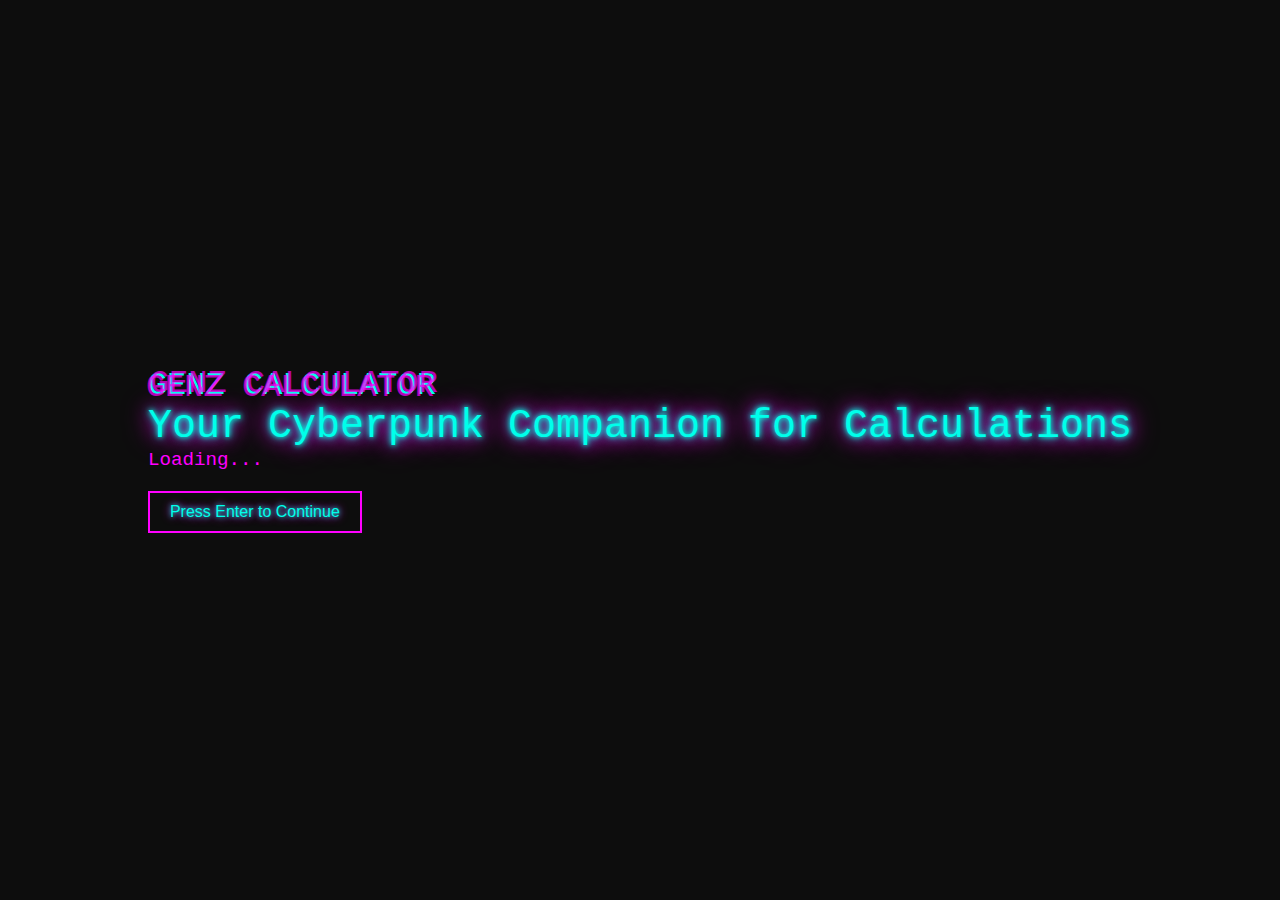
<file: index.html>
<!DOCTYPE html>
<html lang="en">
<head>
    <meta charset="UTF-8">
    <meta name="viewport" content="width=device-width, initial-scale=1.0">
    <title>GenZ Calculator</title>
    <style>
        
        * {
            margin: 0;
            padding: 0;
            box-sizing: border-box;
        }
        body {
            display: flex;
            align-items: center;
            justify-content: center;
            height: 100vh;
            background-color: #0d0d0d;
            color: #00ffea;
            font-family: 'Courier New', Courier, monospace;
            overflow: hidden;
        }

        
        .title {
            font-size: 2.5em;
            color: #00ffea;
            text-shadow: 0 0 5px #00ffea, 0 0 10px #00ffea, 0 0 20px #ff00ff, 0 0 30px #ff00ff;
            animation: glow 1.5s infinite alternate;
        }

        
        .loading-dots {
            color: #ff00ff;
            font-size: 1.2em;
            animation: blink 1s infinite;
        }

        
        .glitch {
            position: relative;
            color: #00ffea;
            font-size: 2em;
            animation: glitch 1s infinite alternate-reverse;
        }
        .glitch::before, .glitch::after {
            content: 'GENZ CALCULATOR';
            position: absolute;
            left: 0;
            animation: glitch-lines 1s infinite;
            color: #ff00ff;
            opacity: 0.7;
        }
        .glitch::before {
            top: -2px;
            left: 2px;
        }
        .glitch::after {
            top: 2px;
            left: -2px;
        }

        
        .enter-button {
            margin-top: 20px;
            padding: 10px 20px;
            background-color: #0d0d0d;
            border: 2px solid #ff00ff;
            color: #00ffea;
            font-size: 1em;
            cursor: pointer;
            transition: all 0.3s ease;
            text-shadow: 0 0 5px #00ffea, 0 0 10px #ff00ff;
        }
        .enter-button:hover {
            background-color: #ff00ff;
            color: #0d0d0d;
        }

        
        @keyframes glow {
            from {
                text-shadow: 0 0 5px #ff00ff, 0 0 10px #ff00ff, 0 0 20px #ff00ff, 0 0 30px #ff00ff;
            }
            to {
                text-shadow: 0 0 10px #00ffea, 0 0 20px #00ffea, 0 0 30px #00ffea, 0 0 40px #00ffea;
            }
        }
        @keyframes blink {
            0%, 100% { opacity: 1; }
            50% { opacity: 0; }
        }
       
    </style>
</head>
<body>
    <div>
        <div class="glitch">GENZ CALCULATOR</div>
        <p class="title">Your Cyberpunk Companion for Calculations</p>
        <p class="loading-dots">Loading<span>.</span><span>.</span><span>.</span></p>
        <a href="calc.html"><button class="enter-button">Press Enter to Continue</button></a>
    </div>

   
</body>
</html>
</file>
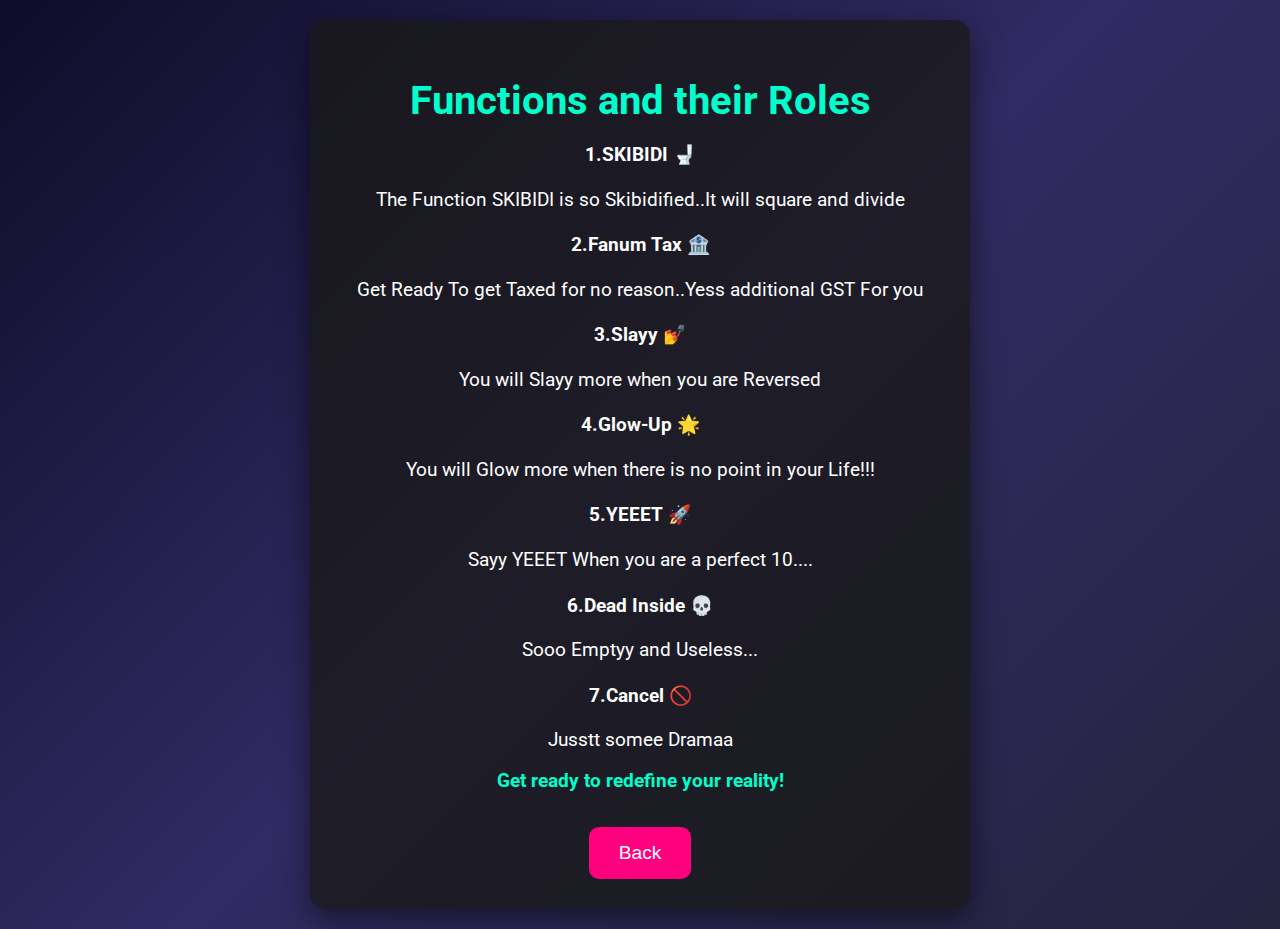
<file: clac.html>
<!DOCTYPE html>
<html lang="en">
<head>
    <meta charset="UTF-8">
    <meta name="viewport" content="width=device-width, initial-scale=1.0">
    <title>Description Page</title>
    <link href="https://fonts.googleapis.com/css2?family=Roboto:wght@400;700&display=swap" rel="stylesheet">
    <style>
        body {
            margin: 0;
            background: linear-gradient(135deg, #0f0c29, #302b63, #24243e);
            font-family: 'Roboto', sans-serif;
            color: #fff;
            display: flex;
            flex-direction: column;
            align-items: center;
            padding: 20px;
            text-align: center;
        }

        .container {
            background: rgba(25, 25, 25, 0.8);
            border-radius: 15px;
            padding: 30px;
            box-shadow: 0 10px 30px rgba(0, 0, 0, 0.5);
            max-width: 600px;
            width: 100%;
        }

        h1 {
            margin-bottom: 20px;
            font-size: 2.5em;
        }

        p {
            font-size: 1.2em;
            line-height: 1.6;
            margin: 10px 0;
        }

        .highlight {
            color: #00ffcc;
            font-weight: bold;
        }

        .button {
            background: #ff007f;
            border: none;
            border-radius: 10px;
            color: #fff;
            font-size: 1.2em;
            padding: 15px 30px;
            cursor: pointer;
            margin-top: 20px;
            transition: background 0.3s ease, transform 0.2s;
        }

        .button:hover {
            background: #ff5e9d;
            transform: scale(1.05);
        }

        .button:active {
            transform: scale(0.95);
        }
        .fun {
            color: #00ffcc;
            font-weight: bold;
        }
    </style>
</head>
<body>
    <div class="container">
        <h1 class="fun">Functions and their Roles</h1>
        <h3>1.SKIBIDI 🚽</h3>
        <p>The Function SKIBIDI is so Skibidified..It will square and divide </p>
        <h3>2.Fanum Tax 🏦</h3>
        <p>Get Ready To get Taxed for no reason..Yess additional GST For you</p>
        <h3>3.Slayy 💅</h3>
        <p>You will Slayy more when you are Reversed</p>
        <h3>4.Glow-Up 🌟</h3>
        <p>You will Glow more when there is no point in your Life!!!</p>
        <h3>5.YEEET 🚀</h3>
        <p>Sayy YEEET When you are a perfect 10....</p>
        <h3>6.Dead Inside 💀</h3>
        <p>Sooo Emptyy and Useless...</p>
        <h3>7.Cancel 🚫</h3>
        <p>Jusstt somee Dramaa</p>
        <p class="highlight">Get ready to redefine your reality!</p>
        <a href="calc.html"><button class="button">Back</button></a>
    </div>
</body>
</html>
</file>
